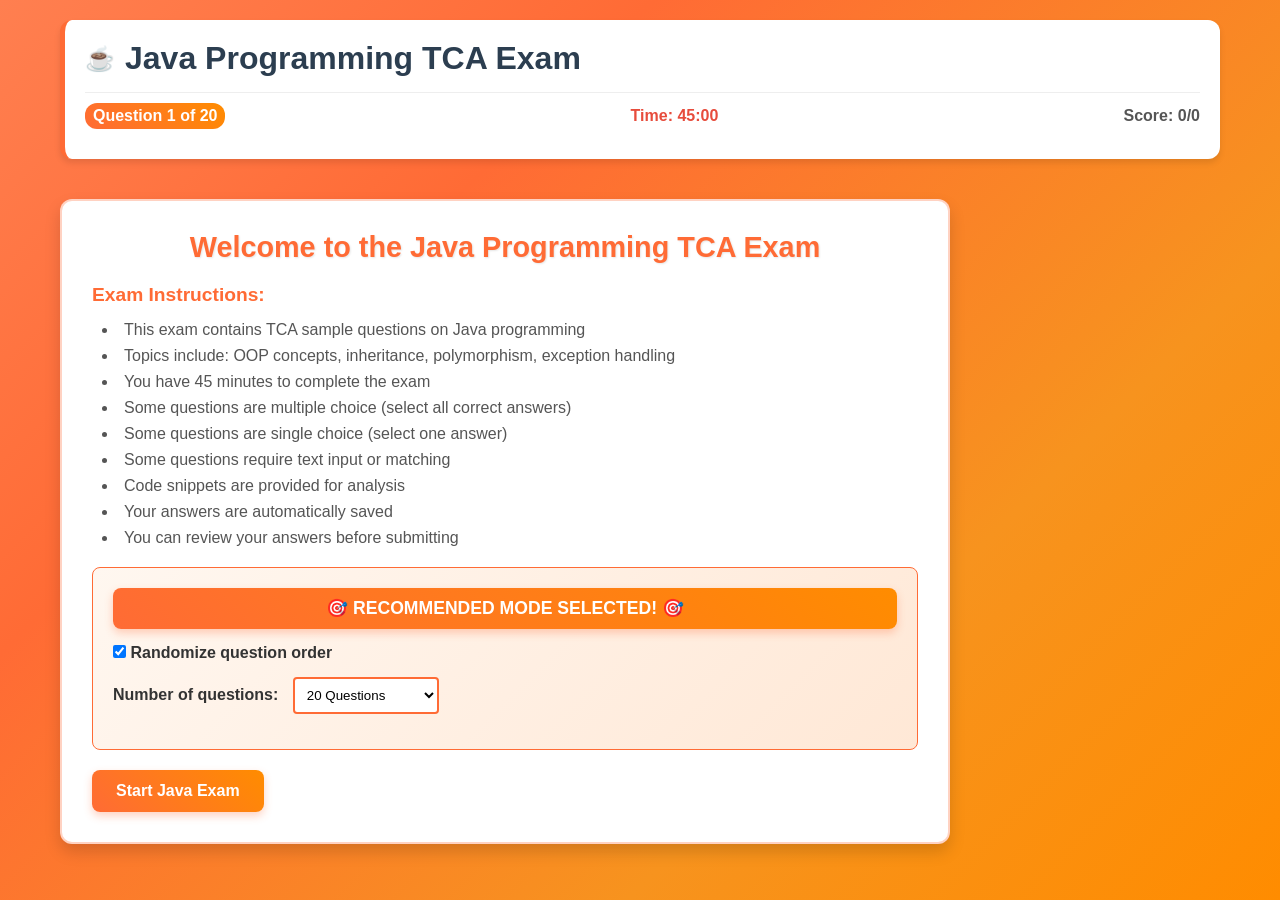
<file: index.html>
<!DOCTYPE html>
<html lang="en">
<head>
    <meta charset="UTF-8">
    <meta name="viewport" content="width=device-width, initial-scale=1.0">
    <title>Java Programming TCA Exam</title>
    <link rel="stylesheet" href="styles.css">
</head>
<body>
    <div class="container">
        <header>
            <h1>Java Programming TCA Exam</h1>
            <div class="exam-info">
                <span id="question-counter">Question 1 of 20</span>
                <span id="timer">Time: 45:00</span>
                <span id="score">Score: 0/0</span>
            </div>
        </header>

        <main>
            <!-- Start Screen -->
            <div id="start-screen" class="screen active">
                <div class="welcome-card">
                    <h2>Welcome to the Java Programming TCA Exam</h2>
                    <div class="exam-details">
                        <h3>Exam Instructions:</h3>
                        <ul>
                            <li>This exam contains TCA sample questions on Java programming</li>
                            <li>Topics include: OOP concepts, inheritance, polymorphism, exception handling</li>
                            <li>You have 45 minutes to complete the exam</li>
                            <li>Some questions are multiple choice (select all correct answers)</li>
                            <li>Some questions are single choice (select one answer)</li>
                            <li>Some questions require text input or matching</li>
                            <li>Code snippets are provided for analysis</li>
                            <li>Your answers are automatically saved</li>
                            <li>You can review your answers before submitting</li>
                        </ul>
                        
                        <div class="exam-options">
                            <label>
                                <input type="checkbox" id="randomize-questions" checked>
                                Randomize question order
                            </label>
                            <label>
                                Number of questions:
                                <select id="question-count">
                                    <option value="10">10 Questions</option>
                                    <option value="15">15 Questions</option>
                                    <option value="20" selected>20 Questions</option>
                                    <option value="25">25 Questions</option>
                                    <option value="30">30 Questions</option>
                                    <option value="40">40 Questions</option>
                                    <option value="50">50 Questions</option>
                                    <option value="60">All Questions (60)</option>
                                </select>
                            </label>
                        </div>
                    </div>
                    <button id="start-exam" class="btn btn-primary">Start Java Exam</button>
                </div>
            </div>

            <!-- Question Screen -->
            <div id="question-screen" class="screen">
                <div class="question-card">
                    <div class="question-header">
                        <span class="question-type"></span>
                        <span class="question-points"></span>
                    </div>
                    
                    <div class="question-content">
                        <h3 id="question-text"></h3>
                        <div id="code-block" class="code-block" style="display: none;">
                            <pre><code id="code-content"></code></pre>
                        </div>
                        <div id="question-options"></div>
                        <div id="fill-blank-input" class="fill-blank-container" style="display: none;">
                            <input type="text" id="fill-blank-answer" placeholder="Enter your answer...">
                        </div>
                        <div id="matching-container" style="display: none;">
                            <!-- Matching questions will be populated here -->
                        </div>
                    </div>

                    <div class="question-navigation">
                        <button id="prev-question" class="btn btn-secondary">Previous</button>
                        <div class="question-progress">
                            <div class="progress-bar">
                                <div class="progress-fill"></div>
                            </div>
                        </div>
                        <button id="next-question" class="btn btn-primary">Next</button>
                    </div>
                </div>
            </div>

            <!-- Review Screen -->
            <div id="review-screen" class="screen">
                <div class="review-card">
                    <h2>Review Your Answers</h2>
                    <div class="review-summary">
                        <div class="summary-stats">
                            <div class="stat">
                                <span class="stat-number" id="answered-count">0</span>
                                <span class="stat-label">Answered</span>
                            </div>
                            <div class="stat">
                                <span class="stat-number" id="remaining-count">0</span>
                                <span class="stat-label">Remaining</span>
                            </div>
                            <div class="stat">
                                <span class="stat-number" id="time-remaining">0</span>
                                <span class="stat-label">Time Left</span>
                            </div>
                        </div>
                    </div>
                    
                    <div id="review-list" class="review-list">
                        <!-- Review items will be populated here -->
                    </div>

                    <div class="review-actions">
                        <button id="back-to-questions" class="btn btn-secondary">Back to Questions</button>
                        <button id="submit-exam" class="btn btn-primary">Submit Exam</button>
                    </div>
                </div>
            </div>

            <!-- Results Screen -->
            <div id="results-screen" class="screen">
                <div class="results-card">
                    <h2>Java TCA Exam Results</h2>
                    <div class="score-display">
                        <div class="final-score">
                            <span id="final-percentage">0%</span>
                            <span id="final-fraction">0/0</span>
                        </div>
                        <div class="grade" id="final-grade">F</div>
                    </div>

                    <div class="results-breakdown">
                        <h3>Question Breakdown</h3>
                        <div id="results-list">
                            <!-- Results breakdown will be populated here -->
                        </div>
                    </div>

                    <div class="performance-analysis">
                        <h3>Performance Analysis</h3>
                        <div id="topic-analysis">
                            <!-- Topic-wise performance will be shown here -->
                        </div>
                    </div>

                    <div class="results-actions">
                        <button id="restart-exam" class="btn btn-primary">Take Again</button>
                        <button id="export-results" class="btn btn-secondary">Export Results</button>
                    </div>
                </div>
            </div>
        </main>

        <!-- Navigation Panel -->
        <aside id="navigation-panel" class="navigation-panel">
            <h3>Question Navigator</h3>
            <div id="question-grid" class="question-grid">
                <!-- Question navigation buttons will be populated here -->
            </div>
            <button id="review-answers" class="btn btn-outline">Review Answers</button>
        </aside>
    </div>

    <!-- Modal for confirmations -->
    <div id="modal" class="modal">
        <div class="modal-content">
            <h3 id="modal-title">Confirm Action</h3>
            <p id="modal-message">Are you sure you want to proceed?</p>
            <div class="modal-actions">
                <button id="modal-cancel" class="btn btn-secondary">Cancel</button>
                <button id="modal-confirm" class="btn btn-primary">Confirm</button>
            </div>
        </div>
    </div>

    <script src="questions.js"></script>
    <script src="script.js"></script>
</body>
</html>
</file>
<file: styles.css>
/* Java Programming TCA Exam Styling */

* {
    margin: 0;
    padding: 0;
    box-sizing: border-box;
}

body {
    font-family: 'Segoe UI', Tahoma, Geneva, Verdana, sans-serif;
    background: linear-gradient(135deg, #ff7f50 0%, #ff6b35 50%, #f7931e 100%);
    min-height: 100vh;
    color: #333;
}

.container {
    max-width: 1200px;
    margin: 0 auto;
    padding: 20px;
    display: grid;
    grid-template-columns: 1fr 250px;
    gap: 20px;
}

/* Header Styles */
header {
    grid-column: 1 / -1;
    background: white;
    padding: 20px;
    border-radius: 12px;
    box-shadow: 0 4px 6px rgba(0, 0, 0, 0.1);
    margin-bottom: 20px;
    border-left: 5px solid #ff6b35;
}

header h1 {
    color: #2c3e50;
    font-size: 2rem;
    margin-bottom: 10px;
    display: flex;
    align-items: center;
}

header h1::before {
    content: "☕";
    margin-right: 10px;
    font-size: 1.5rem;
}

.exam-info {
    display: flex;
    justify-content: space-between;
    align-items: center;
    padding: 10px 0;
    border-top: 1px solid #eee;
    margin-top: 15px;
}

.exam-info span {
    font-weight: 600;
    color: #555;
}

/* Screen Management */
.screen {
    display: none;
}

.screen.active {
    display: block;
}

/* Welcome Screen */
.welcome-card {
    background: white;
    padding: 30px;
    border-radius: 12px;
    box-shadow: 0 4px 6px rgba(0, 0, 0, 0.1);
    border-left: 5px solid #ff6b35;
}

.welcome-card h2 {
    color: #2c3e50;
    margin-bottom: 20px;
    text-align: center;
    font-size: 1.8rem;
}

.exam-details h3 {
    color: #ff6b35;
    margin-bottom: 15px;
    font-size: 1.2rem;
}

.exam-details ul {
    list-style-position: inside;
    margin-bottom: 20px;
}

.exam-details li {
    margin-bottom: 8px;
    color: #555;
    padding-left: 10px;
}

.exam-options {
    background: linear-gradient(135deg, #fff7f0 0%, #ffe8d6 100%);
    padding: 20px;
    border-radius: 8px;
    margin: 20px 0;
    border: 1px solid #ff6b35;
}

.exam-options label {
    display: block;
    margin-bottom: 15px;
    font-weight: 600;
    color: #333;
}

.exam-options select {
    margin-left: 10px;
    padding: 8px;
    border: 2px solid #ff6b35;
    border-radius: 4px;
    background: white;
}

/* Question Screen */
.question-card {
    background: white;
    padding: 30px;
    border-radius: 12px;
    box-shadow: 0 4px 6px rgba(0, 0, 0, 0.1);
    border-left: 5px solid #ff6b35;
}

.question-header {
    display: flex;
    justify-content: space-between;
    align-items: center;
    margin-bottom: 20px;
    padding-bottom: 15px;
    border-bottom: 2px solid #eee;
}

.question-type {
    background: #ff6b35;
    color: white;
    padding: 5px 12px;
    border-radius: 20px;
    font-size: 0.9rem;
    font-weight: 600;
}

.question-points {
    background: #27ae60;
    color: white;
    padding: 5px 12px;
    border-radius: 20px;
    font-size: 0.9rem;
    font-weight: 600;
}

.question-content h3 {
    color: #2c3e50;
    margin-bottom: 20px;
    font-size: 1.2rem;
    line-height: 1.5;
}

/* Code Block Styling */
.code-block {
    background: #2d3748;
    border-radius: 8px;
    margin: 20px 0;
    overflow-x: auto;
    border-left: 4px solid #ff6b35;
}

.code-block pre {
    margin: 0;
    padding: 20px;
}

.code-block code {
    color: #e2e8f0;
    font-family: 'Consolas', 'Monaco', 'Courier New', monospace;
    font-size: 0.9rem;
    line-height: 1.5;
}

/* Java syntax highlighting */
.code-block .keyword {
    color: #ff7f50;
    font-weight: bold;
}

.code-block .string {
    color: #68d391;
}

.code-block .comment {
    color: #a0aec0;
    font-style: italic;
}

/* Question Options */
.option {
    display: flex;
    align-items: center;
    padding: 12px;
    margin: 8px 0;
    background: #f8f9fa;
    border: 2px solid #e9ecef;
    border-radius: 8px;
    cursor: pointer;
    transition: all 0.3s ease;
}

.option:hover {
    background: #fff7f0;
    border-color: #ff6b35;
}

.option.selected {
    background: #e8f5e8;
    border-color: #27ae60;
}

.option input[type="checkbox"],
.option input[type="radio"] {
    margin-right: 12px;
    transform: scale(1.2);
    accent-color: #ff6b35;
}

.option label {
    cursor: pointer;
    flex: 1;
    font-family: 'Consolas', 'Monaco', 'Courier New', monospace;
    font-size: 0.95rem;
}

/* Fill in the blank */
.fill-blank-container {
    margin-top: 20px;
}

.fill-blank-container input {
    width: 100%;
    padding: 15px;
    border: 2px solid #ff6b35;
    border-radius: 8px;
    font-size: 1rem;
    font-family: 'Consolas', 'Monaco', 'Courier New', monospace;
}

.fill-blank-container input:focus {
    outline: none;
    border-color: #ff6b35;
    box-shadow: 0 0 0 3px rgba(255, 107, 53, 0.1);
}

/* Matching Questions */
.matching-container {
    margin-top: 20px;
}

.matching-instructions {
    background: #e8f4f8;
    padding: 15px;
    border-radius: 8px;
    margin-bottom: 20px;
    border-left: 4px solid #3498db;
}

.matching-instructions p {
    color: #2c3e50;
    font-style: italic;
    margin: 0;
}

.matching-content {
    display: grid;
    grid-template-columns: 1fr 1fr;
    gap: 20px;
    margin-bottom: 20px;
}

.matching-prompts,
.matching-answers {
    background: #f8f9fa;
    padding: 15px;
    border-radius: 8px;
    border: 1px solid #e9ecef;
}

.matching-prompts h4,
.matching-answers h4 {
    color: #ff6b35;
    margin-bottom: 15px;
    text-align: center;
    font-size: 1.1rem;
}

.matching-item {
    padding: 12px;
    margin: 8px 0;
    background: white;
    border: 2px solid #ddd;
    border-radius: 6px;
    cursor: pointer;
    transition: all 0.3s ease;
    font-size: 0.95rem;
    position: relative;
}

.matching-item:hover {
    border-color: #ff6b35;
    background: #fff7f0;
    transform: translateY(-1px);
    box-shadow: 0 2px 4px rgba(0, 0, 0, 0.1);
}

.prompt-item.selected {
    background: #e3f2fd;
    border-color: #2196f3;
    box-shadow: 0 0 0 3px rgba(33, 150, 243, 0.1);
}

.prompt-item.matched {
    background: #e8f5e8;
    border-color: #4caf50;
}

.answer-item.used {
    background: #f3e5f5;
    border-color: #9c27b0;
    opacity: 0.7;
}

.match-indicator {
    display: block;
    font-size: 0.85rem;
    color: #4caf50;
    font-weight: bold;
    margin-top: 5px;
    min-height: 20px;
}

.matching-controls {
    text-align: center;
    padding-top: 15px;
    border-top: 1px solid #eee;
}

/* Question Navigation */
.question-navigation {
    display: flex;
    justify-content: space-between;
    align-items: center;
    margin-top: 30px;
    padding-top: 20px;
    border-top: 2px solid #eee;
}

.question-progress {
    flex: 1;
    margin: 0 20px;
}

.progress-bar {
    width: 100%;
    height: 8px;
    background: #e9ecef;
    border-radius: 4px;
    overflow: hidden;
}

.progress-fill {
    height: 100%;
    background: linear-gradient(90deg, #ff6b35, #27ae60);
    transition: width 0.3s ease;
}

/* Buttons */
.btn {
    padding: 12px 24px;
    border: none;
    border-radius: 8px;
    font-size: 1rem;
    font-weight: 600;
    cursor: pointer;
    transition: all 0.3s ease;
    text-decoration: none;
    display: inline-block;
}

.btn-primary {
    background: #ff6b35;
    color: white;
}

.btn-primary:hover {
    background: #e55a2b;
    transform: translateY(-2px);
}

.btn-secondary {
    background: #95a5a6;
    color: white;
}

.btn-secondary:hover {
    background: #7f8c8d;
}

.btn-outline {
    background: transparent;
    color: #ff6b35;
    border: 2px solid #ff6b35;
}

.btn-outline:hover {
    background: #ff6b35;
    color: white;
}

.btn:disabled {
    opacity: 0.6;
    cursor: not-allowed;
    transform: none;
}

/* Navigation Panel */
.navigation-panel {
    background: white;
    padding: 20px;
    border-radius: 12px;
    box-shadow: 0 4px 6px rgba(0, 0, 0, 0.1);
    height: fit-content;
    position: sticky;
    top: 20px;
    border-left: 5px solid #ff6b35;
}

.navigation-panel h3 {
    color: #2c3e50;
    margin-bottom: 15px;
    text-align: center;
}

.question-grid {
    display: grid;
    grid-template-columns: repeat(5, 1fr);
    gap: 8px;
    margin-bottom: 20px;
}

.question-nav-btn {
    width: 35px;
    height: 35px;
    border: 2px solid #ddd;
    background: white;
    border-radius: 6px;
    cursor: pointer;
    font-weight: 600;
    transition: all 0.3s ease;
}

.question-nav-btn:hover {
    border-color: #ff6b35;
}

.question-nav-btn.answered {
    background: #27ae60;
    color: white;
    border-color: #27ae60;
}

.question-nav-btn.current {
    background: #ff6b35;
    color: white;
    border-color: #ff6b35;
}

/* Review Screen */
.review-card {
    background: white;
    padding: 30px;
    border-radius: 12px;
    box-shadow: 0 4px 6px rgba(0, 0, 0, 0.1);
    border-left: 5px solid #ff6b35;
}

.summary-stats {
    display: grid;
    grid-template-columns: repeat(3, 1fr);
    gap: 20px;
    margin: 20px 0;
}

.stat {
    text-align: center;
    padding: 20px;
    background: linear-gradient(135deg, #fff7f0 0%, #ffe8d6 100%);
    border-radius: 8px;
    border: 1px solid #ff6b35;
}

.stat-number {
    display: block;
    font-size: 2rem;
    font-weight: bold;
    color: #ff6b35;
}

.stat-label {
    color: #666;
    font-size: 0.9rem;
}

.review-list {
    max-height: 400px;
    overflow-y: auto;
    margin: 20px 0;
}

.review-item {
    padding: 15px;
    margin: 10px 0;
    border: 1px solid #ddd;
    border-radius: 8px;
    cursor: pointer;
    transition: all 0.3s ease;
}

.review-item:hover {
    background: #f8f9fa;
}

.review-item.unanswered {
    border-color: #e74c3c;
    background: #fdf2f2;
}

.review-item-header {
    display: flex;
    justify-content: space-between;
    align-items: center;
    margin-bottom: 8px;
    padding-bottom: 5px;
    border-bottom: 1px solid #eee;
}

.answer-status.answered {
    color: #28a745;
    font-weight: 600;
}

.answer-status.unanswered {
    color: #dc3545;
    font-weight: 600;
}

.user-answer-preview {
    margin: 8px 0;
    padding: 8px;
    background: #fff7f0;
    border-radius: 4px;
    border-left: 3px solid #ff6b35;
}

.explanation-preview {
    margin: 8px 0;
    padding: 8px;
    background: #e8f5e8;
    border-radius: 4px;
    border-left: 3px solid #28a745;
}

.explanation-text {
    color: #495057;
    font-style: italic;
    margin-top: 4px;
}

.review-actions {
    margin-top: 10px;
    display: flex;
    gap: 8px;
}

.btn-mini {
    padding: 4px 8px;
    font-size: 0.8rem;
    border: 1px solid #ddd;
    background: white;
    color: #495057;
    border-radius: 4px;
    cursor: pointer;
    transition: all 0.2s ease;
}

.btn-mini:hover {
    background: #fff7f0;
    border-color: #ff6b35;
    color: #ff6b35;
}

/* Results Screen */
.results-card {
    background: white;
    padding: 30px;
    border-radius: 12px;
    box-shadow: 0 4px 6px rgba(0, 0, 0, 0.1);
    border-left: 5px solid #ff6b35;
}

.score-display {
    text-align: center;
    margin: 30px 0;
}

.final-score {
    font-size: 3rem;
    font-weight: bold;
    color: #2c3e50;
    margin-bottom: 10px;
}

.final-score span:first-child {
    color: #27ae60;
}

.grade {
    font-size: 4rem;
    font-weight: bold;
    padding: 20px;
    border-radius: 50%;
    width: 120px;
    height: 120px;
    display: flex;
    align-items: center;
    justify-content: center;
    margin: 20px auto;
    color: white;
}

.grade.A, .grade.B { background: #27ae60; }
.grade.C { background: #f39c12; }
.grade.D, .grade.F { background: #e74c3c; }

.results-breakdown,
.performance-analysis {
    margin: 30px 0;
}

.results-breakdown h3,
.performance-analysis h3 {
    color: #ff6b35;
    margin-bottom: 20px;
    font-size: 1.4rem;
}

.result-item {
    display: flex;
    justify-content: space-between;
    align-items: center;
    padding: 12px;
    margin: 5px 0;
    background: #f8f9fa;
    border-radius: 6px;
    border-left: 4px solid #ddd;
}

.result-item.correct {
    background: #d4edda;
    color: #155724;
    border-left-color: #27ae60;
}

.result-item.incorrect {
    background: #f8d7da;
    color: #721c24;
    border-left-color: #e74c3c;
}

.explanation-section {
    margin-top: 12px;
    padding: 10px;
    background: #e8f5e8;
    border-radius: 6px;
    border-left: 4px solid #28a745;
}

.explanation-section .explanation-text {
    margin-top: 5px;
    color: #495057;
    line-height: 1.4;
}

.results-actions {
    display: flex;
    justify-content: center;
    gap: 20px;
    margin-top: 30px;
}

/* Modal */
.modal {
    display: none;
    position: fixed;
    top: 0;
    left: 0;
    width: 100%;
    height: 100%;
    background: rgba(0, 0, 0, 0.5);
    z-index: 1000;
}

.modal.active {
    display: flex;
    align-items: center;
    justify-content: center;
}

.modal-content {
    background: white;
    padding: 30px;
    border-radius: 12px;
    max-width: 500px;
    width: 90%;
    text-align: center;
    border-left: 5px solid #ff6b35;
}

.modal-content h3 {
    color: #2c3e50;
    margin-bottom: 15px;
}

.modal-actions {
    display: flex;
    justify-content: center;
    gap: 15px;
    margin-top: 20px;
}

/* Timer */
#timer {
    font-weight: bold;
    color: #e74c3c;
}

#timer.warning {
    animation: pulse 1s infinite;
}

@keyframes pulse {
    0% { opacity: 1; }
    50% { opacity: 0.5; }
    100% { opacity: 1; }
}

/* Topic Analysis */
.topic-item {
    display: flex;
    justify-content: space-between;
    align-items: center;
    padding: 12px;
    margin: 8px 0;
    background: #f8f9fa;
    border-radius: 6px;
    border-left: 4px solid #ff6b35;
}

.topic-score {
    font-weight: bold;
    color: #ff6b35;
}

/* Results Display Enhancements */
.result-details {
    width: 100%;
}

.result-header {
    display: flex;
    justify-content: space-between;
    align-items: center;
    margin-bottom: 10px;
    padding-bottom: 5px;
    border-bottom: 1px solid #eee;
}

.result-status {
    font-weight: bold;
    padding: 4px 8px;
    border-radius: 4px;
}

.result-status.correct {
    background: #d4edda;
    color: #155724;
}

.result-status.incorrect {
    background: #f8d7da;
    color: #721c24;
}

.question-preview {
    color: #666;
    margin: 8px 0;
    font-style: italic;
    font-weight: 600;
    color: #495057;
}

.answer-comparison {
    margin-top: 10px;
}

.user-answer, .correct-answer-display {
    margin: 5px 0;
    padding: 5px;
    border-radius: 4px;
}

.user-answer {
    background: #f8f9fa;
}

.correct-answer-display {
    background: #d4edda;
}

.correct-answer {
    color: #155724;
    font-weight: 600;
}

.incorrect-answer {
    color: #721c24;
    font-weight: 600;
}

/* Special styling for 20 questions selection */
body.questions-20 {
    background: linear-gradient(135deg, #ff7f50 0%, #ff6b35 30%, #f7931e 70%, #ff8c00 100%);
    animation: backgroundShift 10s ease-in-out infinite alternate;
}

@keyframes backgroundShift {
    0% {
        background: linear-gradient(135deg, #ff7f50 0%, #ff6b35 30%, #f7931e 70%, #ff8c00 100%);
    }
    50% {
        background: linear-gradient(135deg, #ff8c00 0%, #ff7f50 30%, #ff6b35 70%, #f7931e 100%);
    }
    100% {
        background: linear-gradient(135deg, #f7931e 0%, #ff8c00 30%, #ff7f50 70%, #ff6b35 100%);
    }
}

/* Enhanced styling for 20 questions mode */
.questions-20 .welcome-card,
.questions-20 .question-card,
.questions-20 .review-card,
.questions-20 .results-card {
    box-shadow: 0 8px 16px rgba(0, 0, 0, 0.15);
    border: 2px solid rgba(255, 107, 53, 0.3);
}

.questions-20 .welcome-card h2 {
    color: #ff6b35;
    text-shadow: 1px 1px 2px rgba(0, 0, 0, 0.1);
}

.questions-20 .btn-primary {
    background: linear-gradient(45deg, #ff6b35, #ff8c00);
    border: none;
    box-shadow: 0 4px 8px rgba(255, 107, 53, 0.3);
}

.questions-20 .btn-primary:hover {
    background: linear-gradient(45deg, #e55a2b, #ff7f00);
    transform: translateY(-3px);
    box-shadow: 0 6px 12px rgba(255, 107, 53, 0.4);
}

/* Special indicator for 20 questions mode */
.questions-20 .exam-options::before {
    content: "🎯 RECOMMENDED MODE SELECTED! 🎯";
    display: block;
    text-align: center;
    background: linear-gradient(45deg, #ff6b35, #ff8c00);
    color: white;
    padding: 10px;
    border-radius: 8px;
    margin-bottom: 15px;
    font-weight: bold;
    font-size: 1.1rem;
    animation: pulse 2s ease-in-out infinite;
    box-shadow: 0 4px 8px rgba(255, 107, 53, 0.3);
}

.questions-20 .exam-options {
    position: relative;
}

/* Enhanced question counter for 20 questions mode */
.questions-20 #question-counter {
    background: linear-gradient(45deg, #ff6b35, #ff8c00);
    color: white;
    padding: 4px 8px;
    border-radius: 12px;
    font-weight: bold;
}

/* Responsive Design */
@media (max-width: 768px) {
    .container {
        grid-template-columns: 1fr;
        padding: 10px;
    }
    
    .navigation-panel {
        order: -1;
    }
    
    .question-grid {
        grid-template-columns: repeat(10, 1fr);
    }
    
    .summary-stats {
        grid-template-columns: 1fr;
    }
    
    .exam-info {
        flex-direction: column;
        gap: 10px;
    }
    
    .question-navigation {
        flex-direction: column;
        gap: 15px;
    }
    
    .results-actions,
    .review-actions {
        flex-direction: column;
        gap: 10px;
    }
    
    .matching-content {
        grid-template-columns: 1fr;
        gap: 15px;
    }
    
    .matching-item {
        font-size: 0.9rem;
        padding: 10px;
    }
}

/* Print Styles */
@media print {
    body {
        background: white;
    }
    
    .navigation-panel,
    .question-navigation,
    .modal {
        display: none !important;
    }
    
    .container {
        grid-template-columns: 1fr;
    }
    
    .code-block {
        background: #f5f5f5 !important;
        color: black !important;
    }
}

/* Accessibility */
@media (prefers-reduced-motion: reduce) {
    * {
        animation-duration: 0.01ms !important;
        animation-iteration-count: 1 !important;
        transition-duration: 0.01ms !important;
    }
}

/* Focus styles for keyboard navigation */
.btn:focus,
.option:focus,
input:focus {
    outline: 3px solid #ff6b35;
    outline-offset: 2px;
}

/* High contrast mode support */
@media (prefers-contrast: high) {
    .option {
        border-width: 3px;
    }
    
    .question-nav-btn {
        border-width: 3px;
    }
}
</file>
